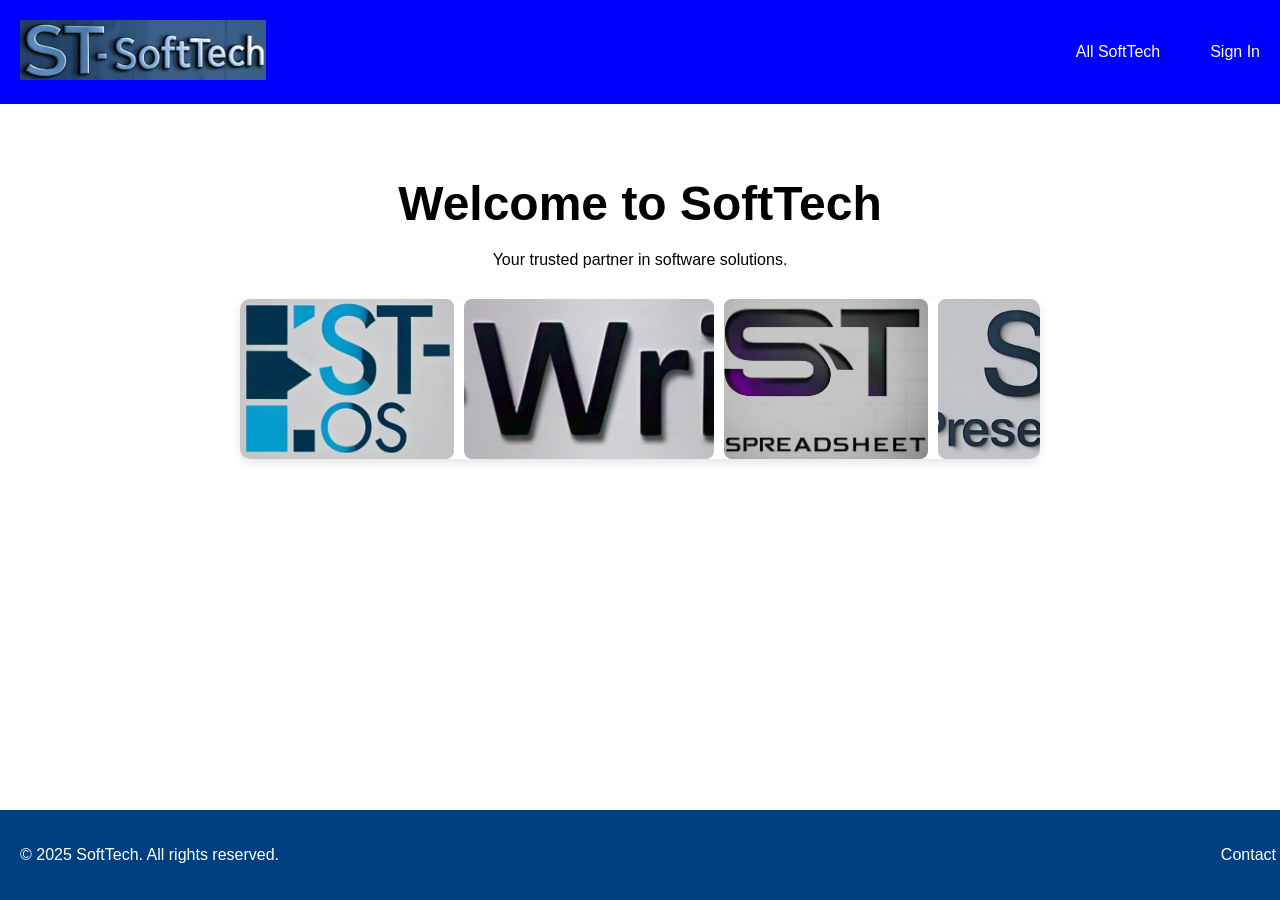
<file: index.html>
<!DOCTYPE html>
<html lang="en">
  <head>
    <meta charset="UTF-8" />
    <meta name="viewport" content="width=device-width, initial-scale=1.0" />
    <title>SoftTech</title>
    <link rel="stylesheet" href="home page.css" />
    <style>
      body {
      margin: 0;
      font-family: Arial, sans-serif;
      background-color: white;
    }

    .header {
      display: flex;
      justify-content: space-between;
      align-items: center;
      padding: 20px;
      background-color: blue;
      color: white;
    }

    .logo img {
      height: 60px;
    }

    .nav-links {
      display: flex;
      align-items: center;
      gap: 20px;
    }

    .dropdown {
      position: relative;
    }

    .dropdown-menu {
      display: none;
      position: absolute;
      top: 100%;
      left: 0;
      background-color: white;
      padding: 15px;
      box-shadow: 0 2px 8px rgba(0, 0, 0, 0.2);
      z-index: 100;
    }

    .dropdown:hover .dropdown-menu {
      display: block;
    }

    .dropdown-item {
      margin-bottom: 10px;
    }

    .main-content {
      text-align: center;
      padding: 40px 20px 20px;
    }

    .slider-container {
      width: 90%;
      max-width: 800px;
      margin: 30px auto;
      overflow: hidden;
      position: relative;
      border-radius: 10px;
      box-shadow: 0 4px 10px rgba(0,0,0,0.1);
    }

    .slider-wrapper {
      display: flex;
      width: calc(300px * 5); 
      animation: slideLeft 20s linear infinite;
    }

    .slider-wrapper img {
      width: 250px;      
      height: 160px;     
      object-fit: cover;
      margin-right: 10px;
      border-radius: 8px;
    }

    @keyframes slideLeft {
      0% {
        transform: translateX(0);
      }
      100% {
        transform: translateX(-100%);
      }
    }

    .footer {
      display: flex;
      justify-content: space-between;
      align-items: center;
      padding: 20px;
      background-color: #004080;
      color: white;
      flex-wrap: wrap;
    }

    .footer a {
      color: white;
      text-decoration: none;
    }
    </style>
  </head>
  <body>
    <header class="header">
      <div class="logo">
        <img src="ST Logo.jpeg" alt="SoftTech Logo" />
      </div>
      <nav class="nav-links">
        <div class="dropdown">
          <a href="#" class="dropdown-toggle">All SoftTech</a>
          <div class="dropdown-menu">
            <div class="dropdown-item">
              <strong>About</strong>
              <ul>
                <li><a href="company info.html">Company Info</a></li>
              </ul>
            </div>
            <div class="dropdown-item">
              <strong>Softwares & Services</strong>
              <ul>
                <li><a href="ST-OS.html">ST-OS</a></li>
                <li><a href="ST-Writer.html">ST-Writer</a></li>
                <li><a href="ST-Spreadsheet.html">ST-Spreadsheet</a></li>
                <li><a href="ST-Presentation.html">ST-Presentation</a></li>
                <li><a href="ST-Mail.html">ST-Mail</a></li>
                <li><a href="ST-Connect.html">ST-Connect</a></li>
                <li><a href="ST-Cloud.html">ST-Cloud</a></li>
                <li><a href="ST-AI.html">ST-AI</a></li>
              </ul>
            </div>
            <div class="dropdown-item">
              <strong>Careers</strong>
              <ul>
                <li><a href="job.html">Jobs</a></li>
                <li><a href="internship.html">Internships</a></li>
              </ul>
            </div>
          </div>
        </div>
        <a href="sign in.html">Sign In</a>
      </nav>
    </header>
    
    <main class="main-content">
      <h1>Welcome to SoftTech</h1>
      <p>Your trusted partner in software solutions.</p>
      <div class="slider-container">
        <div class="slider-wrapper">
          <img src="ST-OS.jpeg" alt="ST-OS" />
          <img src="ST-Writer.jpeg" alt="ST-Writer" />
          <img src="ST-Spreadsheet.jpeg" alt="ST-Spreadsheet" />
          <img src="ST-Presentation.jpeg" alt="ST-Presentation" />
          <img src="ST-Mail.jpeg" alt="ST-Mail" />
          <img src="ST-Connect.jpeg" alt="ST-Connect" />
          <img src="ST-Cloud.jpeg" alt="ST-Cloud" />
          <img src="ST-AI.jpeg" alt="ST-AI" />
        </div>
      </div>
    </main>
    
    <footer class="footer">
      <div class="footer-left">
        <p>&copy; 2025 SoftTech. All rights reserved.</p>
      </div>
      <div class="footer-right">
        <a href="contact.html">Contact Us</a>
      </div>
    </footer>
    
    <script src="home page.js"></script>
  </body>
</html>
</file>
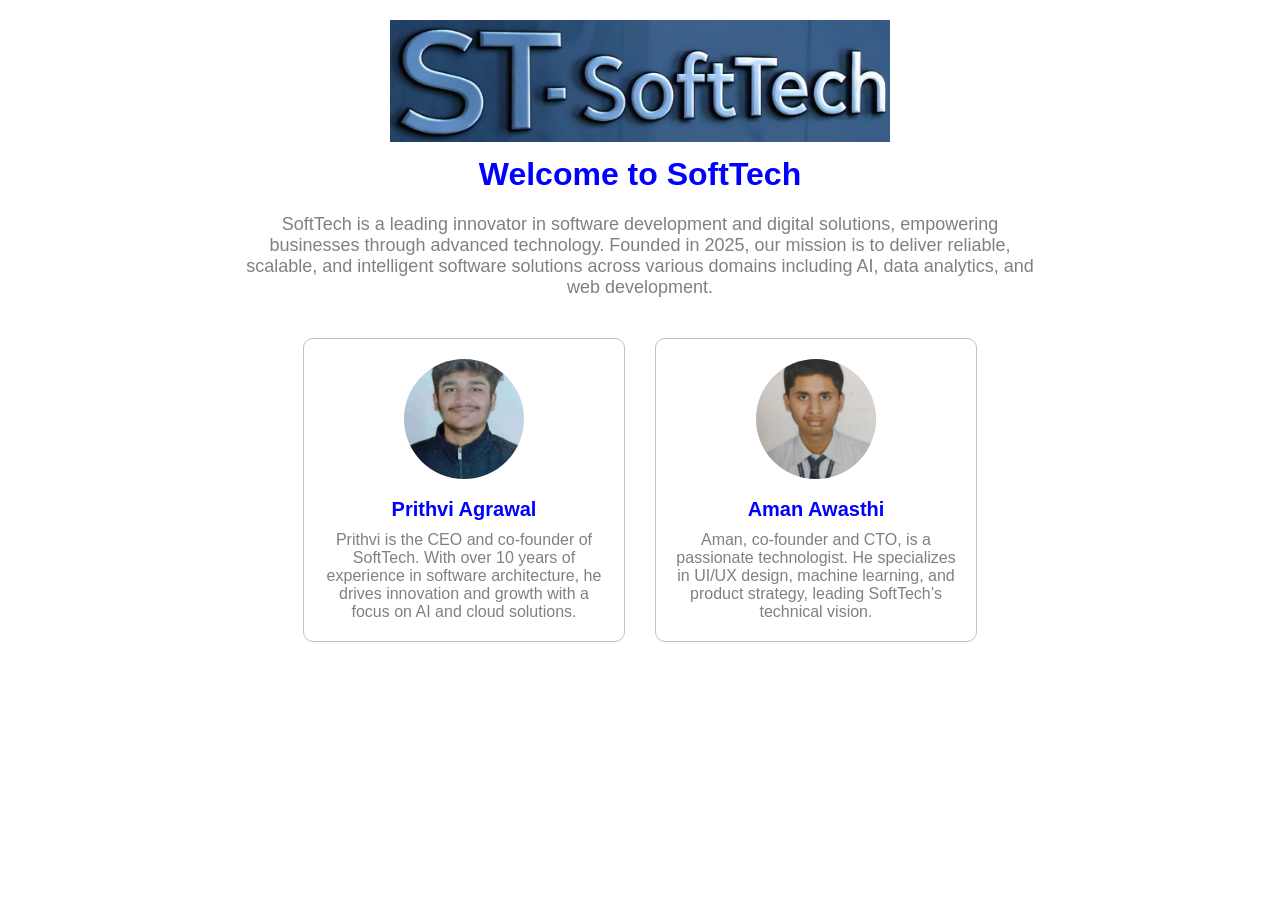
<file: company info.html>
<!DOCTYPE html>
<html lang="en">
  <head>
    <meta charset="UTF-8">
    <title>Company Info</title>
    <style>
    body {
      font-family: Arial, sans-serif;
      margin: 0;
      background-color: white;
      padding: 20px;
    }

    header {
      text-align: center;
      margin-bottom: 20px;
    }

    header img {
      width: 500px;
      height: auto;
    }

    h1 {
      color: blue;
      margin-top: 10px;
    }

    .company-description {
      max-width: 800px;
      margin: 0 auto 40px;
      font-size: 18px;
      color: grey;
      text-align: center;
    }

    .founders-container {
      display: flex;
      justify-content: center;
      gap: 30px;
      flex-wrap: wrap;
    }

    .founder-box {
      background-color: white;
      border: 1px solid silver;
      border-radius: 10px;
      padding: 20px;
      width: 280px;
      transition: transform 0.3s ease, box-shadow 0.3s ease;
      text-align: center;
    }

    .founder-box:hover {
      transform: scale(1.05);
      box-shadow: 0 4px 15px rgba(0,0,0,0.1);
    }

    .founder-photo {
      width: 120px;
      height: 120px;
      border-radius: 50%;
      object-fit: cover;
      margin-bottom: 15px;
    }

    .founder-name {
      font-size: 20px;
      font-weight: bold;
      color: blue;
      margin-bottom: 10px;
    }

    .founder-info {
      font-size: 16px;
      color: grey;
    }
    </style>
  </head>
  <body>
    <header>
      <img src="ST Logo.jpeg" alt="SoftTech Logo">
      <h1>Welcome to SoftTech</h1>
    </header>
    
    <div class="company-description">
      <p>
        SoftTech is a leading innovator in software development and digital solutions, empowering businesses through advanced technology.
        Founded in 2025, our mission is to deliver reliable, scalable, and intelligent software solutions across various domains including AI, data analytics, and web development.
      </p>
    </div>
    
    <div class="founders-container">
      <div class="founder-box">
        <img src="Prithvi.jpeg" alt="Founder 1" class="founder-photo">
        <div class="founder-name">Prithvi Agrawal</div>
        <div class="founder-info">
          Prithvi is the CEO and co-founder of SoftTech. With over 10 years of experience in software architecture, he drives innovation and growth with a focus on AI and cloud solutions.
        </div>
      </div>

      <div class="founder-box">
        <img src="Aman.jpg" alt="Founder 2" class="founder-photo">
        <div class="founder-name">Aman Awasthi</div>
        <div class="founder-info">
          Aman, co-founder and CTO, is a passionate technologist. He specializes in UI/UX design, machine learning, and product strategy, leading SoftTech’s technical vision.
        </div>
      </div>
    </div>

  </body>
</html>
</file>
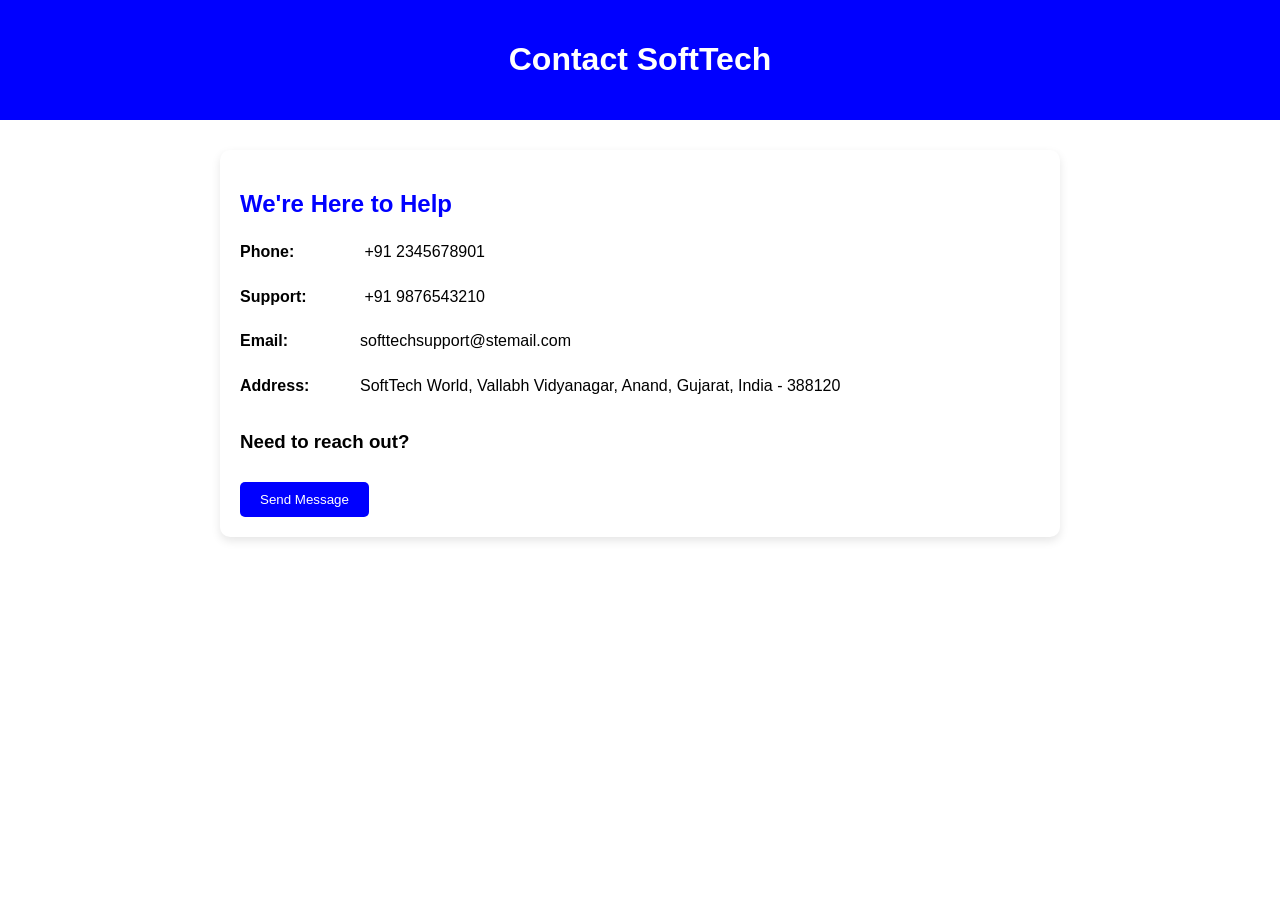
<file: contact.html>
<!DOCTYPE html>
<html lang="en">
  <head>
    <meta charset="UTF-8">
    <meta name="viewport" content="width=device-width, initial-scale=1">
    <title>Contact Us</title>
    <style>
    body {
      margin: 0;
      font-family: Arial, sans-serif;
      background-color: white;
      color: black;
    }

    header {
      background-color: blue;
      color: white;
      padding: 20px;
      text-align: center;
    }

    main {
      max-width: 800px;
      margin: 30px auto;
      padding: 20px;
      background-color: white;
      border-radius: 10px;
      box-shadow: 0 4px 10px rgba(0, 0, 0, 0.1);
    }

    h2 {
      color: blue;
      margin-bottom: 20px;
    }

    .contact-info {
      line-height: 1.8;
      font-size: 16px;
    }

    .contact-info strong {
      display: inline-block;
      width: 120px;
    }

    .message-box {
      margin-top: 30px;
    }

    button {
      background-color: blue;
      color: white;
      padding: 10px 20px;
      border: none;
      border-radius: 5px;
      cursor: pointer;
      margin-top: 10px;
    }

    button:hover {
      background-color: blue;
    }

    </style>
  </head>
  <body>
    <header>
      <h1>Contact SoftTech</h1>
    </header>
    <main>
      <h2>We're Here to Help</h2>
      <div class="contact-info">
        <p><strong>Phone:</strong> +91 2345678901</p>
        <p><strong>Support:</strong> +91 9876543210</p>
        <p><strong>Email:</strong>softtechsupport@stemail.com</p>
        <p><strong>Address:</strong>SoftTech World, Vallabh Vidyanagar, Anand, Gujarat, India - 388120</p>
      </div>
      
      <div class="message-box">
        <h3>Need to reach out?</h3>
        <button onclick="sendMessage()">Send Message</button>
      </div>
    </main>
    
    <script>
    function sendMessage() {
    alert("Thank you! Our team will contact you shortly.");
    }
    </script>

  </body>
</html>
</file>
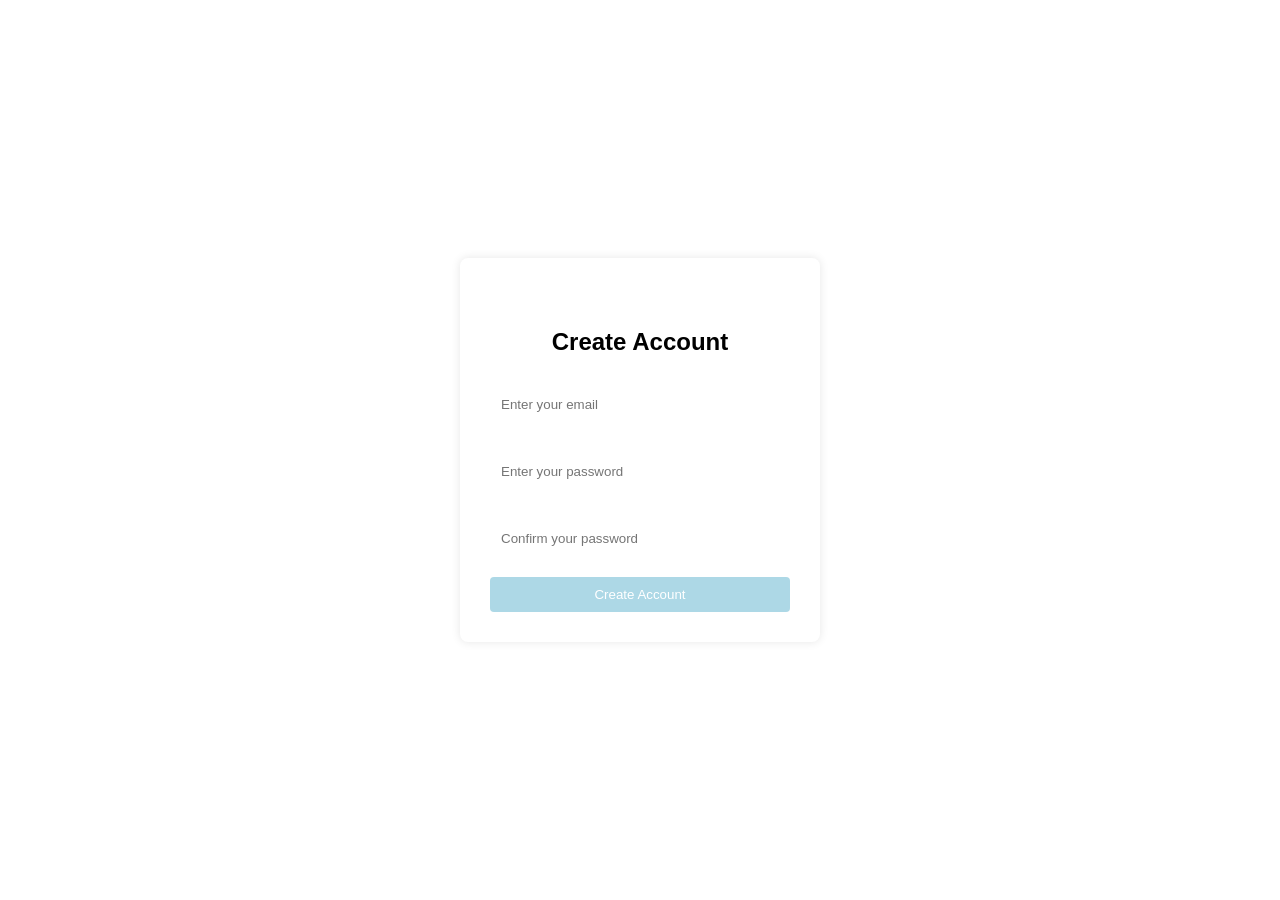
<file: create account.html>
<!DOCTYPE html>
<html lang="en">
  <head>
    <meta charset="UTF-8">
    <title>Create Account</title>
    <style>
    body {
      margin: 0;
      font-family: Arial, sans-serif;
      background-color: white;
      display: flex;
      justify-content: center;
      align-items: center;
      height: 100vh;
    }

    .create-box {
      background-color: white;
      padding: 30px;
      border-radius: 8px;
      box-shadow: 0 0 10px rgba(0,0,0,0.1);
      width: 300px;
      position: relative;
    }

    .logo {
      position: absolute;
      top: 10px;
      left: 10px;
      font-weight: bold;
      font-size: 18px;
      color: lightslategray;
    }

    h2 {
      text-align: center;
      margin-top: 40px;
      margin-bottom: 20px;
    }

    input[type="email"],
    input[type="password"] {
      width: 100%;
      padding: 10px;
      margin: 10px 0 20px;
      border: 1px solid white;
      border-radius: 4px;
    }

    button {
      width: 100%;
      padding: 10px;
      background-color: lightblue;
      color: white;
      border: none;
      border-radius: 4px;
      cursor: pointer;
    }

    button:hover {
      background-color: blue;
    }
    </style>
  </head>
  <body>
    <div class="create-box">
      <h2>Create Account</h2>
      <input type="email" id="new-email" placeholder="Enter your email" required>
      <input type="password" id="new-password" placeholder="Enter your password" required>
      <input type="password" id="confirm-password" placeholder="Confirm your password" required>
      <button onclick="createAccount()">Create Account</button>
    </div>
    <script>
    function createAccount() {
      const email = document.getElementById("new-email").value;
      const password = document.getElementById("new-password").value;
      const confirmPassword = document.getElementById("confirm-password").value;
      if (!email || !password || !confirmPassword) {
        alert("Please fill in all fields.");
        return;
      }

      if (password !== confirmPassword) {
        alert("Passwords do not match.");
        return;
      }
      alert("Your account has been created successfully");
    }
    </script>
  </body>
</html>
</file>
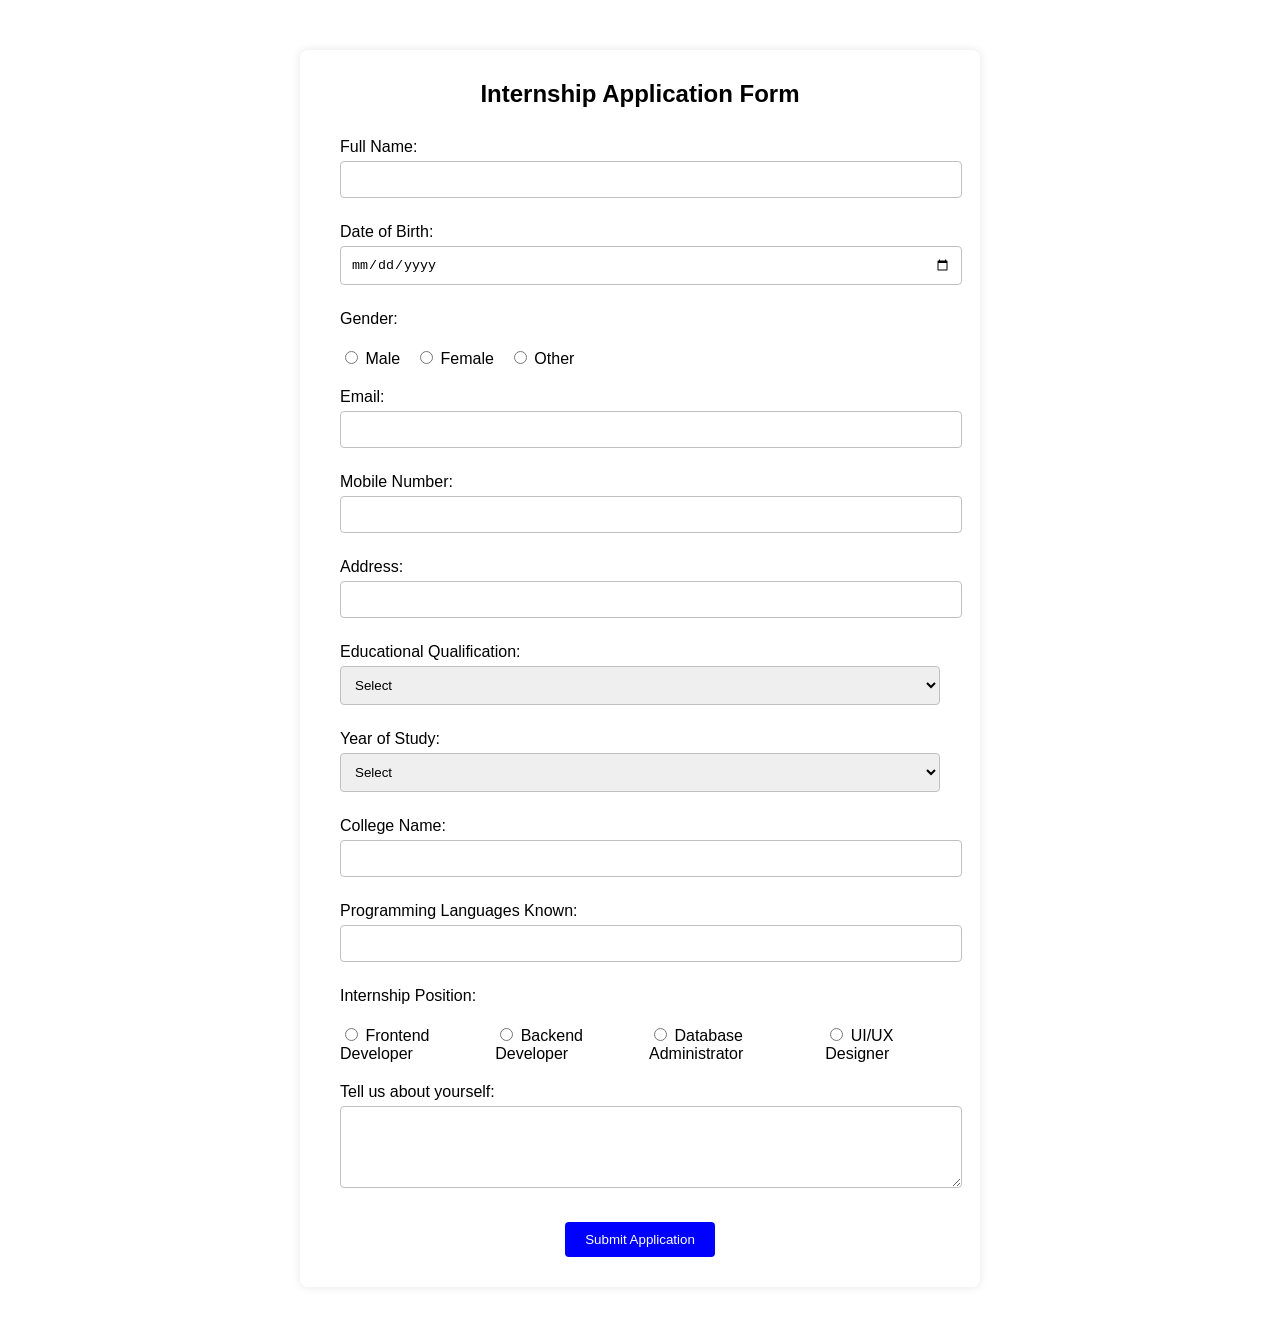
<file: internship.html>
<!DOCTYPE html>
<html lang="en">
  <head>
    <meta charset="UTF-8">
    <title>Internship Application</title>
    <style>
    body {
      font-family: Arial, sans-serif;
      background-color: white;
      margin: 0;
      padding: 0;
    }

    .container {
      max-width: 600px;
      margin: 50px auto;
      background-color: white;
      padding: 30px 40px;
      box-shadow: 0 0 10px rgba(0,0,0,0.1);
      border-radius: 8px;
      position: relative;
    }

    .logo {
      position: absolute;
      top: 15px;
      left: 20px;
      font-weight: bold;
      font-size: 20px;
      color: lightslategray;
    }

    h2 {
      text-align: center;
      margin-top: 0;
      margin-bottom: 30px;
    }

    label {
      display: block;
      margin: 15px 0 5px;
    }

    input[type="text"],
    input[type="email"],
    input[type="date"],
    input[type="tel"],
    textarea,
    select {
      width: 100%;
      padding: 10px;
      margin-bottom: 10px;
      border-radius: 4px;
      border: 1px solid silver;
    }

    textarea {
      resize: vertical;
    }

    .gender-options,
    .internship-options {
      display: flex;
      gap: 15px;
      margin-bottom: 10px;
    }

    .center-button {
      display: flex;
      justify-content: center;
      margin-top: 20px;
    }

    button {
      padding: 10px 20px;
      background-color: blue;
      color: white;
      border: none;
      border-radius: 4px;
      cursor: pointer;
    }

    button:hover {
      background-color: blue;
    }
    </style>
  </head>
  <body>
    <div class="container">
      <h2>Internship Application Form</h2>
      <form id="internshipForm" onsubmit="return validateForm()">
        <label for="name">Full Name:</label>
        <input type="text" id="name">

      <label for="dob">Date of Birth:</label>
      <input type="date" id="dob">

      <label>Gender:</label>
      <div class="gender-options">
        <label><input type="radio" name="gender" value="Male"> Male</label>
        <label><input type="radio" name="gender" value="Female"> Female</label>
        <label><input type="radio" name="gender" value="Other"> Other</label>
      </div>

      <label for="email">Email:</label>
      <input type="email" id="email">

      <label for="mobile">Mobile Number:</label>
      <input type="tel" id="mobile">

      <label for="address">Address:</label>
      <input type="text" id="address">

      <label for="qualification">Educational Qualification:</label>
      <select id="qualification">
        <option value="">Select</option>
        <option value="BTech">B.Tech</option>
        <option value="MTech">M.Tech</option>
        <option value="PhD">Ph.D</option>
      </select>

      <label for="year">Year of Study:</label>
      <select id="year">
        <option value="">Select</option>
        <option value="1st">1st</option>
        <option value="2nd">2nd</option>
        <option value="3rd">3rd</option>
        <option value="4th">4th</option>
      </select>

      <label for="college">College Name:</label>
      <input type="text" id="college">

      <label for="languages">Programming Languages Known:</label>
      <input type="text" id="languages">

      <label>Internship Position:</label>
      <div class="internship-options">
        <label><input type="radio" name="position" value="Frontend Developer"> Frontend Developer</label>
        <label><input type="radio" name="position" value="Backend Developer"> Backend Developer</label>
        <label><input type="radio" name="position" value="Database Administrator"> Database Administrator</label>
        <label><input type="radio" name="position" value="UI/UX Designer"> UI/UX Designer</label>
      </div>

      <label for="about">Tell us about yourself:</label>
      <textarea id="about" rows="4"></textarea>

      <div class="center-button">
        <button type="submit">Submit Application</button>
      </div>
      </form>
    </div>
    
    <script>
    function validateForm() {
      const fields = [
        { id: "name", name: "Full Name" },
        { id: "dob", name: "Date of Birth" },
        { id: "email", name: "Email" },
        { id: "mobile", name: "Mobile Number" },
        { id: "address", name: "Address" },
        { id: "qualification", name: "Qualification" },
        { id: "year", name: "Year of Study" },
        { id: "college", name: "College Name" },
        { id: "languages", name: "Programming Languages" },
        { id: "about", name: "About Yourself" }
      ];
      for (let field of fields) {
        if (!document.getElementById(field.id).value.trim()) {
          alert(`Please fill in ${field.name}`);
          return false;
        }
      }
      const genderChecked = document.querySelector('input[name="gender"]:checked');
      const positionChecked = document.querySelector('input[name="position"]:checked');
      if (!genderChecked) {
        alert("Please select a gender");
        return false;
      }

      if (!positionChecked) {
        alert("Please select an internship position");
        return false;
      }

      alert("Your application has been submitted successfully");
      return false; // Prevent actual form submission
    }
    </script>

  </body>
</html>
</file>
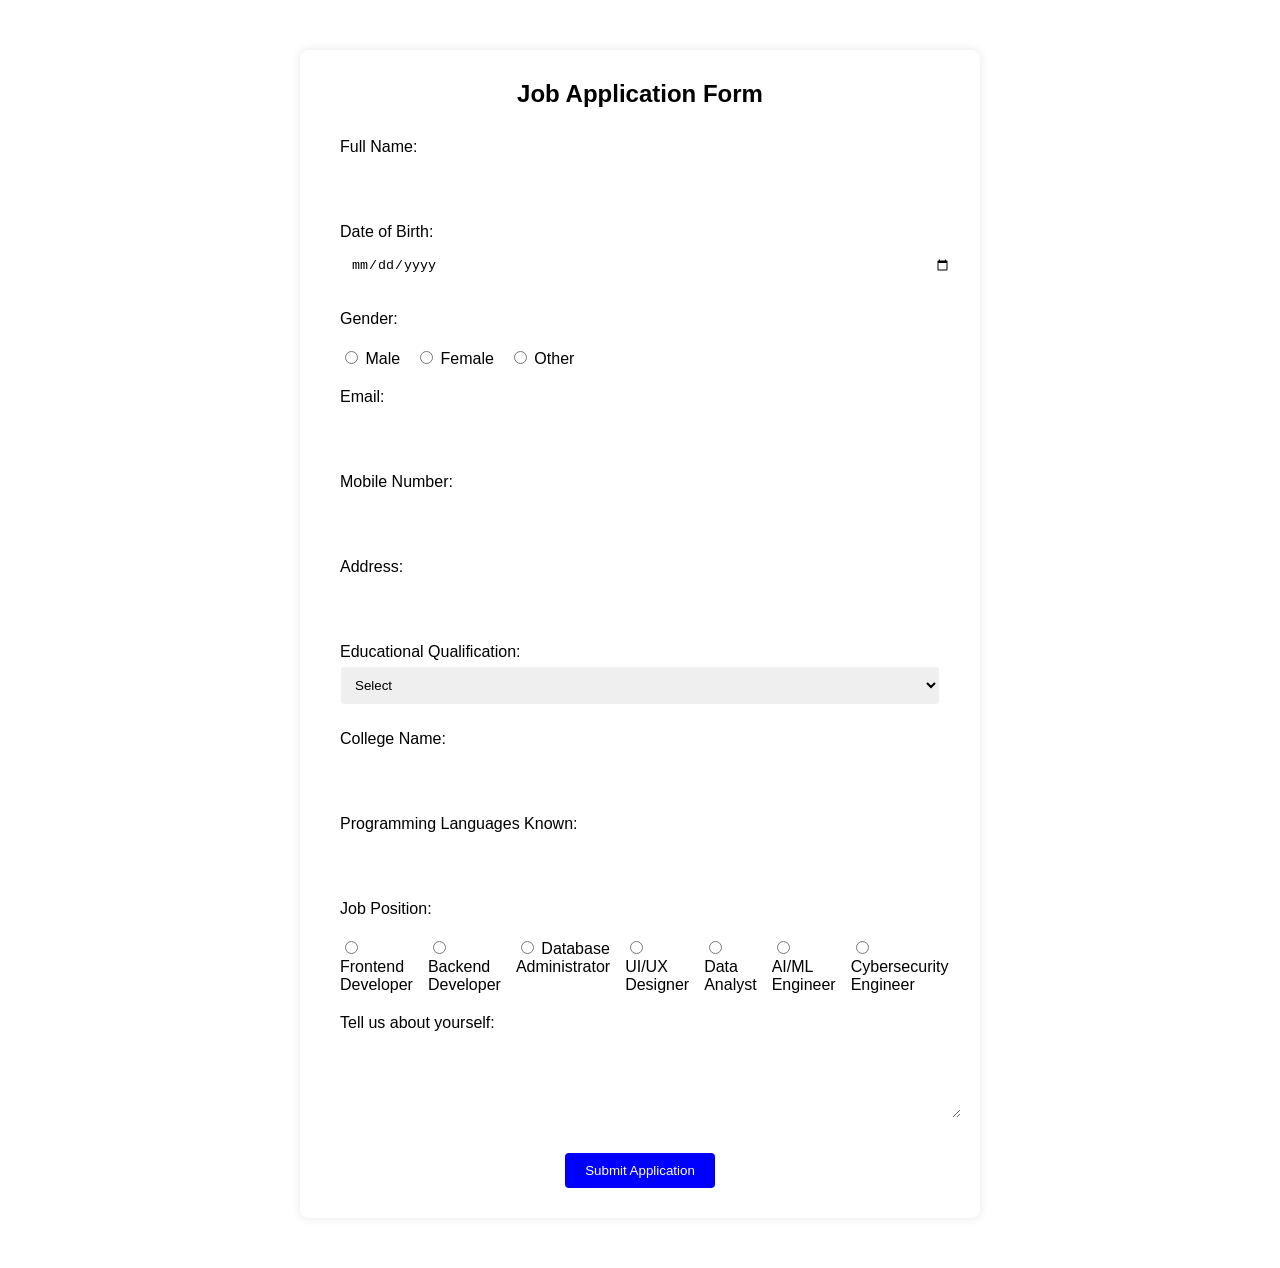
<file: job.html>
<!DOCTYPE html>
<html lang="en">
  <head>
    <meta charset="UTF-8">
    <title>Job Application</title>
    <style>
    body {
      font-family: Arial, sans-serif;
      background-color: white;
      margin: 0;
      padding: 0;
    }

    .container {
      max-width: 600px;
      margin: 50px auto;
      background-color: white;
      padding: 30px 40px;
      box-shadow: 0 0 10px rgba(0,0,0,0.1);
      border-radius: 8px;
      position: relative;
    }

    .logo {
      position: absolute;
      top: 15px;
      left: 20px;
      font-weight: bold;
      font-size: 20px;
      color: lightslategray;
    }

    h2 {
      text-align: center;
      margin-top: 0;
      margin-bottom: 30px;
    }

    label {
      display: block;
      margin: 15px 0 5px;
    }

    input[type="text"],
    input[type="email"],
    input[type="date"],
    input[type="tel"],
    textarea,
    select {
      width: 100%;
      padding: 10px;
      margin-bottom: 10px;
      border-radius: 4px;
      border: 1px solid white;
    }

    textarea {
      resize: vertical;
    }

    .gender-options,
    .internship-options {
      display: flex;
      gap: 15px;
      margin-bottom: 10px;
    }

    .center-button {
      display: flex;
      justify-content: center;
      margin-top: 20px;
    }

    button {
      padding: 10px 20px;
      background-color: blue;
      color: white;
      border: none;
      border-radius: 4px;
      cursor: pointer;
    }

    button:hover {
      background-color: blue;
    }
    </style>
  </head>
  <body>
    <div class="container">
      <h2>Job Application Form</h2>
      <form id="internshipForm" onsubmit="return validateForm()">
        <label for="name">Full Name:</label>
        <input type="text" id="name">

        <label for="dob">Date of Birth:</label>
        <input type="date" id="dob">

        <label>Gender:</label>
        <div class="gender-options">
          <label><input type="radio" name="gender" value="Male"> Male</label>
          <label><input type="radio" name="gender" value="Female"> Female</label>
          <label><input type="radio" name="gender" value="Other"> Other</label>
        </div>

        <label for="email">Email:</label>
        <input type="email" id="email">

        <label for="mobile">Mobile Number:</label>
        <input type="tel" id="mobile">

        <label for="address">Address:</label>
        <input type="text" id="address">

        <label for="qualification">Educational Qualification:</label>
        <select id="qualification">
          <option value="">Select</option>
          <option value="BTech">B.Tech</option>
          <option value="MTech">M.Tech</option>
          <option value="PhD">Ph.D</option>
        </select>
        
        <label for="college">College Name:</label>
        <input type="text" id="college">

        <label for="languages">Programming Languages Known:</label>
        <input type="text" id="languages">

        <label>Job Position:</label>
        <div class="internship-options">
          <label><input type="radio" name="position" value="Frontend Developer"> Frontend Developer</label>
          <label><input type="radio" name="position" value="Backend Developer"> Backend Developer</label>
          <label><input type="radio" name="position" value="Database Administrator"> Database Administrator</label>
          <label><input type="radio" name="position" value="UI/UX Designer"> UI/UX Designer</label>
          <label><input type="radio" name="position" value="Data Analyst"> Data Analyst</label>
          <label><input type="radio" name="position" value="AI/ML Engineer"> AI/ML Engineer</label>
          <label><input type="radio" name="position" value="Cybersecurity Engineer"> Cybersecurity Engineer</label>
        </div>

        <label for="about">Tell us about yourself:</label>
        <textarea id="about" rows="4"></textarea>
        <div class="center-button">
          <button type="submit">Submit Application</button>
        </div>
      </form>
    </div>
    <script>
    function validateForm() {
      const fields = [
        { id: "name", name: "Full Name" },
        { id: "dob", name: "Date of Birth" },
        { id: "email", name: "Email" },
        { id: "mobile", name: "Mobile Number" },
        { id: "address", name: "Address" },
        { id: "qualification", name: "Qualification" },
        { id: "college", name: "College Name" },
        { id: "languages", name: "Programming Languages" },
        { id: "about", name: "About Yourself" }
      ];

      for (let field of fields) {
        if (!document.getElementById(field.id).value.trim()) {
        alert(`Please fill in ${field.name}`);
        return false;
        }
      }
      const genderChecked = document.querySelector('input[name="gender"]:checked');
      const positionChecked = document.querySelector('input[name="position"]:checked');

      if (!genderChecked) {
        alert("Please select a gender");
        return false;
      }

    if (!positionChecked) {
      alert("Please select a job position");
      return false;
    }

    alert("Your application has been submitted successfully");
    return false; // Prevent actual form submission
    }
    </script>

  </body>
</html>
</file>
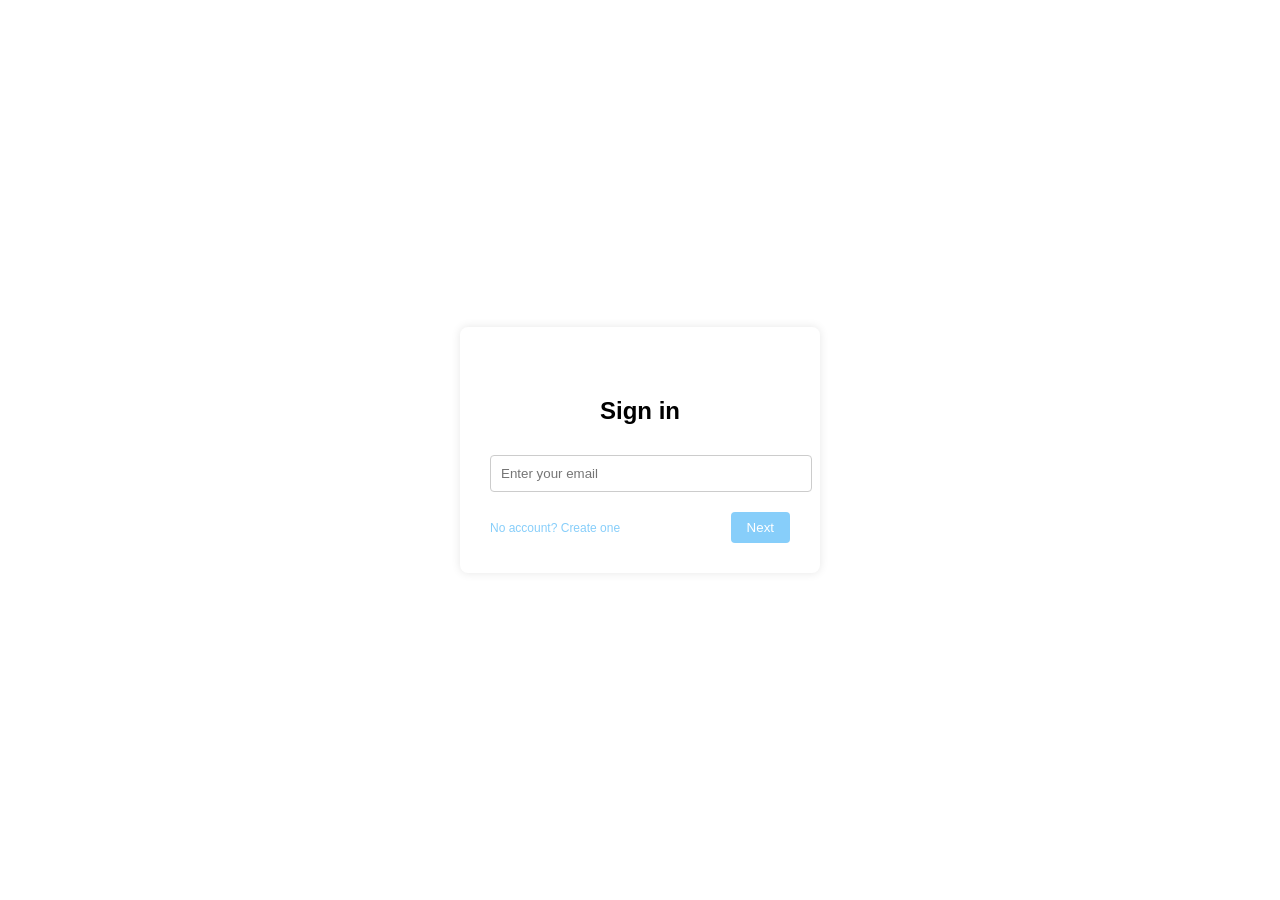
<file: sign in.html>
<!DOCTYPE html>
<html lang="en">
  <head>
    <meta charset="UTF-8">
    <title>Sign In</title>
    <style>
    body {
      margin: 0;
      font-family: Arial, sans-serif;
      background-color: white;
      display: flex;
      justify-content: center;
      align-items: center;
      height: 100vh;
    }

    .signin-box {
      background-color: white;
      padding: 30px;
      border-radius: 8px;
      box-shadow: 0 0 10px rgba(0,0,0,0.1);
      width: 300px;
      position: relative;
    }

    .logo {
      position: absolute;
      top: 10px;
      left: 10px;
      font-weight: bold;
      font-size: 18px;
      color: lightslategray;
    }

    h2 {
      text-align: center;
      margin-top: 40px;
      margin-bottom: 20px;
    }

    input[type="email"],
    input[type="password"] {
      width: 100%;
      padding: 10px;
      margin: 10px 0 20px;
      border: 1px solid #ccc;
      border-radius: 4px;
    }

    .actions {
      display: flex;
      justify-content: space-between;
      align-items: center;
    }

    .actions span {
      font-size: 12px;
      color: lightskyblue;
      cursor: pointer;
    }

    button {
      padding: 8px 16px;
      background-color: lightskyblue;
      border: none;
      color: white;
      border-radius: 4px;
      cursor: pointer;
    }

    button:hover {
      background-color: blue;
    }

    #password-container {
      display: none;
    }
    </style>
  </head>
  <body>
    <div class="signin-box">
      <h2>Sign in</h2>
      <div id="email-container">
        <input type="email" id="email" placeholder="Enter your email" required>
        <div class="actions">
          <span onclick="goToCreateAccount()">No account? Create one</span>
          <button onclick="showPasswordBox()">Next</button>
        </div>
      </div>
      <div id="password-container">
        <input type="password" id="password" placeholder="Enter your password" required>
        <div class="actions">
          <span onclick="forgotPassword()">Forgot password?</span>
          <button onclick="submitSignIn()">Submit</button>
        </div>
      </div>
    </div>
    <script>
    function showPasswordBox() {
      const email = document.getElementById("email").value;
      if (!email) {
        alert("Please enter your email first.");
       return;
      }
      document.getElementById("email-container").style.display = "none";
      document.getElementById("password-container").style.display = "block";
    }

    function submitSignIn() {
      const password = document.getElementById("password").value;
      if (!password) {
        alert("Please enter your password.");
        return;
      }
      alert("Sign in successful");
    }

    function forgotPassword() {
      alert("Verification link sent to your email");
    }

    function goToCreateAccount() {
      window.location.href = "create account.html"; // This will open the new page
    }
    </script>

  </body>
</html>
</file>
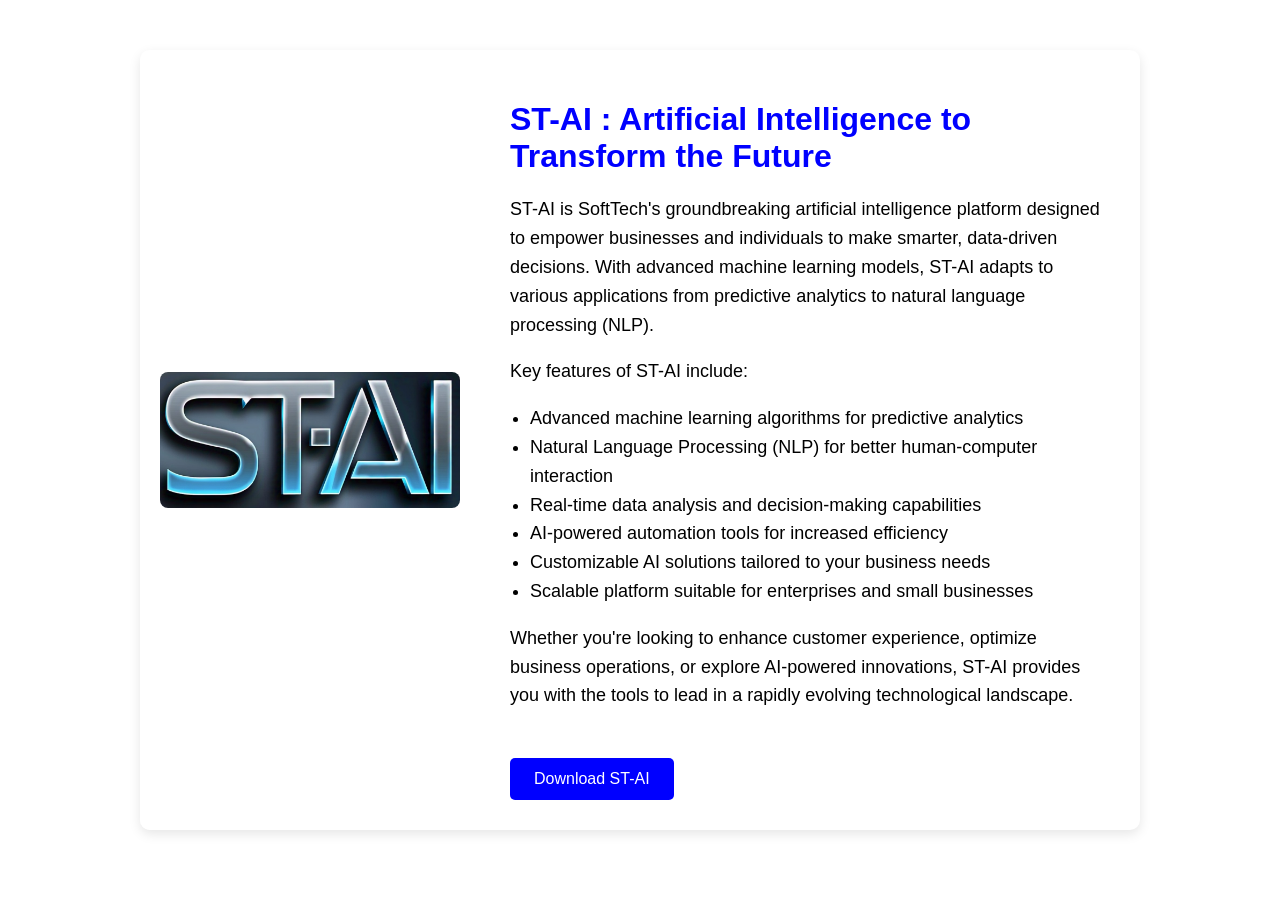
<file: ST-AI.html>
<!DOCTYPE html>
<html lang="en">
  <head>
    <meta charset="UTF-8" />
    <title>ST-AI</title>
    <style>
    body {
      font-family: Arial, sans-serif;
      margin: 0;
      background-color: white;
      color: black;
    }

    .container {
      display: flex;
      flex-wrap: wrap;
      max-width: 1000px;
      margin: 50px auto;
      background-color: white;
      border-radius: 10px;
      box-shadow: 0 4px 12px rgba(0, 0, 0, 0.1);
      overflow: hidden;
    }

    .logo-section {
      flex: 1 1 300px;
      background-color: white;
      display: flex;
      align-items: center;
      justify-content: center;
      padding: 20px;
    }

    .logo-section img {
      max-width: 100%;
      height: auto;
      border-radius: 8px;
    }

    .info-section {
      flex: 2 1 600px;
      padding: 30px;
    }

    .info-section h1 {
      color: blue;
      margin-bottom: 20px;
    }

    .info-section p, .info-section ul {
      font-size: 18px;
      line-height: 1.6;
    }

    .info-section ul {
      padding-left: 20px;
    }

    .download-btn {
      margin-top: 30px;
      display: inline-block;
      background-color: blue;
      color: white;
      padding: 12px 24px;
      border: none;
      border-radius: 5px;
      font-size: 16px;
      cursor: pointer;
      transition: background-color 0.3s ease;
    }

    .download-btn:hover {
      background-color: blue;
    }
    </style>
  </head>
  <body>
    <div class="container">
      <div class="logo-section">
        <img src="ST-AI.jpeg" alt="ST-AI Logo">
      </div>
      <div class="info-section">
        <h1>ST-AI : Artificial Intelligence to Transform the Future</h1>
        <p>
          ST-AI is SoftTech's groundbreaking artificial intelligence platform designed to empower businesses and individuals to make smarter, data-driven decisions. With advanced machine learning models, ST-AI adapts to various applications from predictive analytics to natural language processing (NLP).
        </p>
        <p>Key features of ST-AI include:</p>
        <ul>
          <li>Advanced machine learning algorithms for predictive analytics</li>
          <li>Natural Language Processing (NLP) for better human-computer interaction</li>
          <li>Real-time data analysis and decision-making capabilities</li>
          <li>AI-powered automation tools for increased efficiency</li>
          <li>Customizable AI solutions tailored to your business needs</li>
          <li>Scalable platform suitable for enterprises and small businesses</li>
        </ul>
        <p>
          Whether you're looking to enhance customer experience, optimize business operations, or explore AI-powered innovations, ST-AI provides you with the tools to lead in a rapidly evolving technological landscape.
        </p>
        <button class="download-btn" onclick="downloadSTAI()">Download ST-AI</button>
      </div>
    </div>
    
    <script>
    function downloadSTAI() {
      alert("ST-AI downloaded successfully");
    }
    </script>

  </body>
</html>
</file>
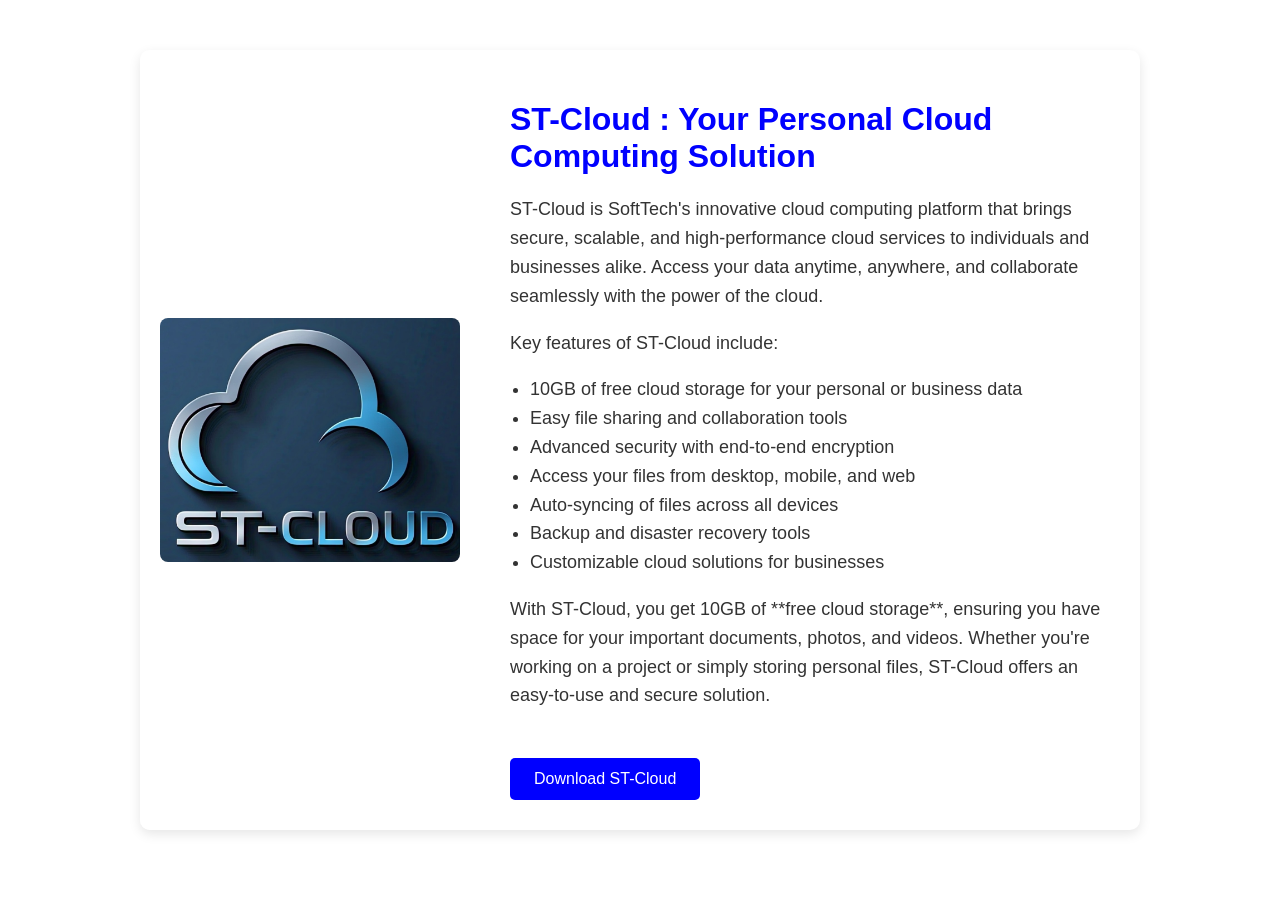
<file: ST-Cloud.html>
<!DOCTYPE html>
<html lang="en">
  <head>
    <meta charset="UTF-8" />
    <title>ST-CloudS</title>
    <style>
    body {
      font-family: Arial, sans-serif;
      margin: 0;
      background-color: white;
      color: #333;
    }

    .container {
      display: flex;
      flex-wrap: wrap;
      max-width: 1000px;
      margin: 50px auto;
      background-color: white;
      border-radius: 10px;
      box-shadow: 0 4px 12px rgba(0, 0, 0, 0.1);
      overflow: hidden;
    }

    .logo-section {
      flex: 1 1 300px;
      background-color: white;
      display: flex;
      align-items: center;
      justify-content: center;
      padding: 20px;
    }

    .logo-section img {
      max-width: 100%;
      height: auto;
      border-radius: 8px;
    }

    .info-section {
      flex: 2 1 600px;
      padding: 30px;
    }

    .info-section h1 {
      color: blue;
      margin-bottom: 20px;
    }

    .info-section p, .info-section ul {
      font-size: 18px;
      line-height: 1.6;
    }

    .info-section ul {
      padding-left: 20px;
    }

    .download-btn {
      margin-top: 30px;
      display: inline-block;
      background-color: blue;
      color: white;
      padding: 12px 24px;
      border: none;
      border-radius: 5px;
      font-size: 16px;
      cursor: pointer;
      transition: background-color 0.3s ease;
    }

    .download-btn:hover {
      background-color: blue;
    }
    </style>
  </head>
  <body>
    <div class="container">
      <div class="logo-section">
        <img src="ST-Cloud.jpeg" alt="ST-Cloud Logo">
      </div>
      <div class="info-section">
        <h1>ST-Cloud : Your Personal Cloud Computing Solution</h1>
        <p>
          ST-Cloud is SoftTech's innovative cloud computing platform that brings secure, scalable, and high-performance cloud services to individuals and businesses alike. Access your data anytime, anywhere, and collaborate seamlessly with the power of the cloud.
        </p>
        <p>Key features of ST-Cloud include:</p>
        <ul>
          <li>10GB of free cloud storage for your personal or business data</li>
          <li>Easy file sharing and collaboration tools</li>
          <li>Advanced security with end-to-end encryption</li>
          <li>Access your files from desktop, mobile, and web</li>
          <li>Auto-syncing of files across all devices</li>
          <li>Backup and disaster recovery tools</li>
          <li>Customizable cloud solutions for businesses</li>
        </ul>
        <p>
          With ST-Cloud, you get 10GB of **free cloud storage**, ensuring you have space for your important documents, photos, and videos. Whether you're working on a project or simply storing personal files, ST-Cloud offers an easy-to-use and secure solution.
        </p>
        <button class="download-btn" onclick="downloadSTCloud()">Download ST-Cloud</button>
      </div>
    </div>
    
    <script>
    function downloadSTCloud() {
      alert("ST-Cloud downloaded successfully");
    }
    </script>

  </body>
</html>
</file>
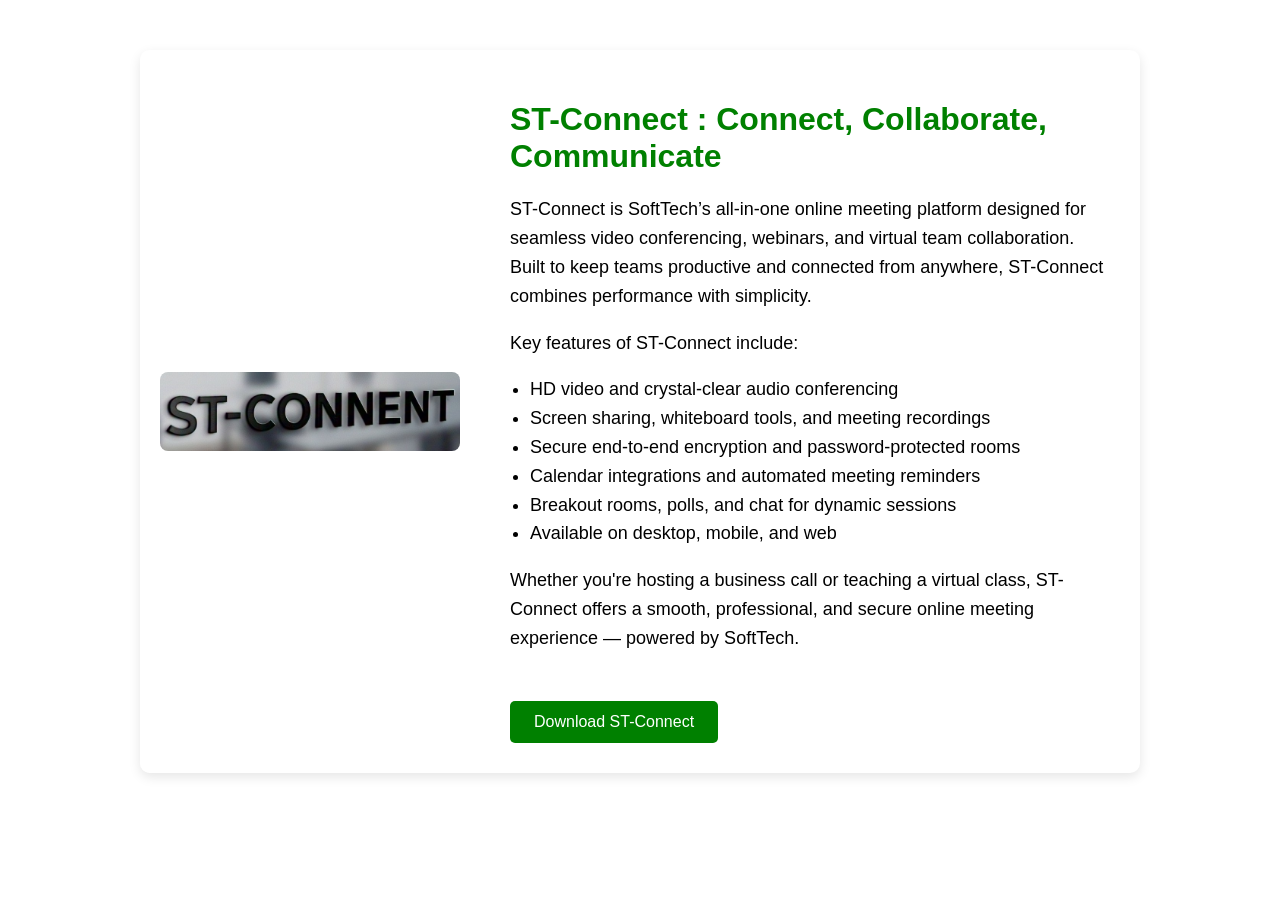
<file: ST-Connect.html>
<!DOCTYPE html>
<html lang="en">
  <head>
    <meta charset="UTF-8" />
    <title>ST-Connect</title>
    <style>
    body {
      font-family: Arial, sans-serif;
      margin: 0;
      background-color: white;
      color: black;
    }

    .container {
      display: flex;
      flex-wrap: wrap;
      max-width: 1000px;
      margin: 50px auto;
      background-color: white;
      border-radius: 10px;
      box-shadow: 0 4px 12px rgba(0, 0, 0, 0.1);
      overflow: hidden;
    }

    .logo-section {
      flex: 1 1 300px;
      background-color: white;
      display: flex;
      align-items: center;
      justify-content: center;
      padding: 20px;
    }

    .logo-section img {
      max-width: 100%;
      height: auto;
      border-radius: 8px;
    }

    .info-section {
      flex: 2 1 600px;
      padding: 30px;
    }

    .info-section h1 {
      color: green;
      margin-bottom: 20px;
    }

    .info-section p, .info-section ul {
      font-size: 18px;
      line-height: 1.6;
    }

    .info-section ul {
      padding-left: 20px;
    }

    .download-btn {
      margin-top: 30px;
      display: inline-block;
      background-color: green;
      color: white;
      padding: 12px 24px;
      border: none;
      border-radius: 5px;
      font-size: 16px;
      cursor: pointer;
      transition: background-color 0.3s ease;
    }

    .download-btn:hover {
      background-color: green;
    }
    </style>
  </head>
  <body>
    <div class="container">
      <div class="logo-section">
        <img src="ST-Connect.jpeg" alt="ST-Connect Logo">
      </div>
      <div class="info-section">
        <h1>ST-Connect : Connect, Collaborate, Communicate</h1>
        <p>
          ST-Connect is SoftTech’s all-in-one online meeting platform designed for seamless video conferencing, webinars, and virtual team collaboration. Built to keep teams productive and connected from anywhere, ST-Connect combines performance with simplicity.
        </p>
        <p>Key features of ST-Connect include:</p>
        <ul>
          <li>HD video and crystal-clear audio conferencing</li>
          <li>Screen sharing, whiteboard tools, and meeting recordings</li>
          <li>Secure end-to-end encryption and password-protected rooms</li>
          <li>Calendar integrations and automated meeting reminders</li>
          <li>Breakout rooms, polls, and chat for dynamic sessions</li>
          <li>Available on desktop, mobile, and web</li>
        </ul>
        <p>
          Whether you're hosting a business call or teaching a virtual class, ST-Connect offers a smooth, professional, and secure online meeting experience — powered by SoftTech.
        </p>
        <button class="download-btn" onclick="downloadSTConnect()">Download ST-Connect</button>
      </div>
    </div>
    
    <script>
    function downloadSTConnect() {
      alert("ST-Connect downloaded successfully");
    }
    </script>

  </body>
</html>
</file>
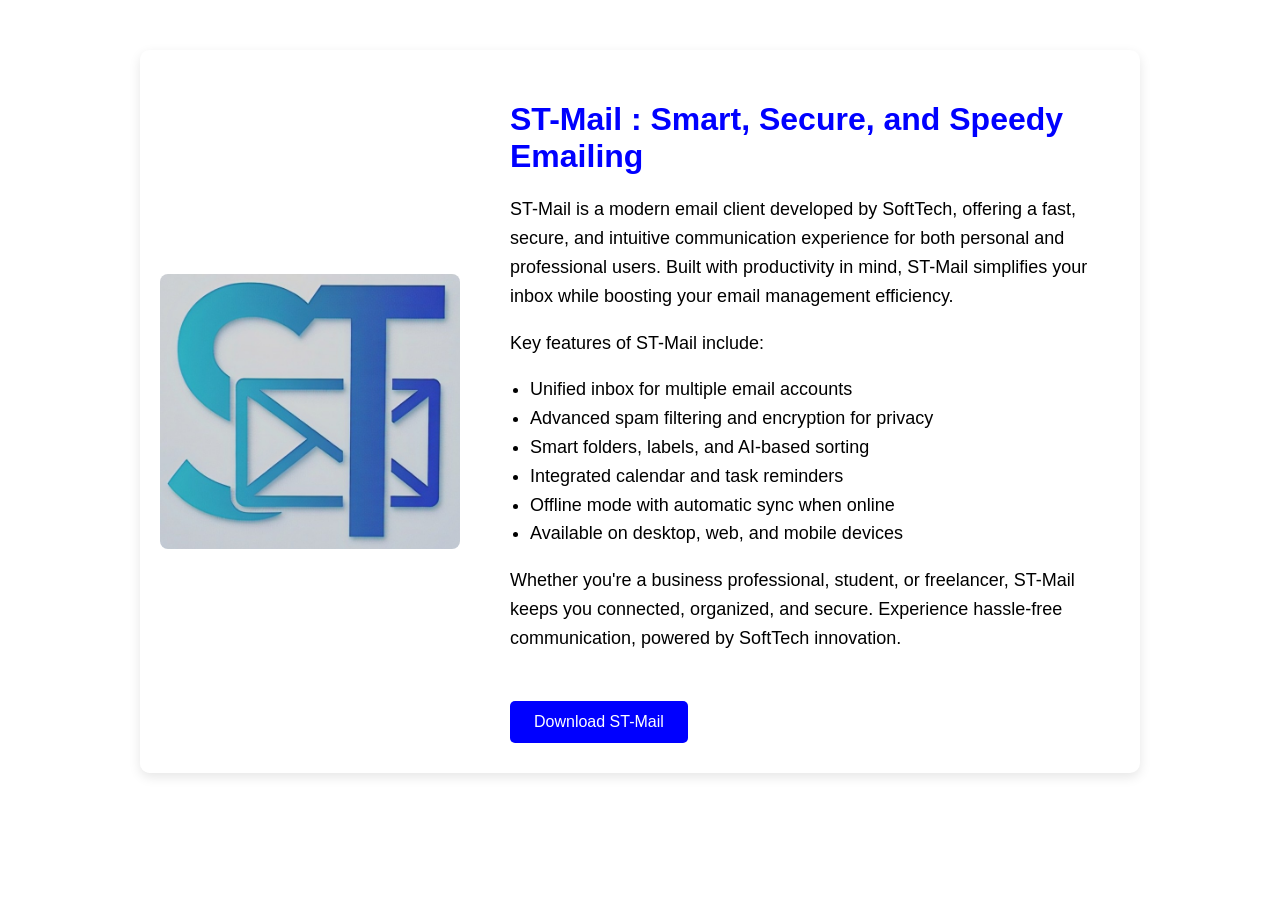
<file: ST-Mail.html>
<!DOCTYPE html>
<html lang="en">
  <head>
    <meta charset="UTF-8" />
    <title>ST-Mail</title>
    <style>
    body {
      font-family: Arial, sans-serif;
      margin: 0;
      background-color: white;
      color: black;
    }

    .container {
      display: flex;
      flex-wrap: wrap;
      max-width: 1000px;
      margin: 50px auto;
      background-color: white;
      border-radius: 10px;
      box-shadow: 0 4px 12px rgba(0, 0, 0, 0.1);
      overflow: hidden;
    }

    .logo-section {
      flex: 1 1 300px;
      background-color: white;
      display: flex;
      align-items: center;
      justify-content: center;
      padding: 20px;
    }

    .logo-section img {
      max-width: 100%;
      height: auto;
      border-radius: 8px;
    }

    .info-section {
      flex: 2 1 600px;
      padding: 30px;
    }

    .info-section h1 {
      color: blue;
      margin-bottom: 20px;
    }

    .info-section p, .info-section ul {
      font-size: 18px;
      line-height: 1.6;
    }

    .info-section ul {
      padding-left: 20px;
    }

    .download-btn {
      margin-top: 30px;
      display: inline-block;
      background-color: blue;
      color: white;
      padding: 12px 24px;
      border: none;
      border-radius: 5px;
      font-size: 16px;
      cursor: pointer;
      transition: background-color 0.3s ease;
    }

    .download-btn:hover {
      background-color: blue;
    }
    </style>
  </head>
  <body>
    <div class="container">
      <div class="logo-section">
        <img src="ST-Mail.jpeg" alt="ST-Mail Logo">
      </div>
      <div class="info-section">
        <h1>ST-Mail : Smart, Secure, and Speedy Emailing</h1>
        <p>
          ST-Mail is a modern email client developed by SoftTech, offering a fast, secure, and intuitive communication experience for both personal and professional users. Built with productivity in mind, ST-Mail simplifies your inbox while boosting your email management efficiency.
        </p>
        <p>Key features of ST-Mail include:</p>
        <ul>
          <li>Unified inbox for multiple email accounts</li>
          <li>Advanced spam filtering and encryption for privacy</li>
          <li>Smart folders, labels, and AI-based sorting</li>
          <li>Integrated calendar and task reminders</li>
          <li>Offline mode with automatic sync when online</li>
          <li>Available on desktop, web, and mobile devices</li>
        </ul>
        <p>
          Whether you're a business professional, student, or freelancer, ST-Mail keeps you connected, organized, and secure. Experience hassle-free communication, powered by SoftTech innovation.
        </p>
        <button class="download-btn" onclick="downloadSTMail()">Download ST-Mail</button>
      </div>
    </div>
    
    <script>
    function downloadSTMail() {
      alert("ST-Mail downloaded successfully");
    }
    </script>

  </body>
</html>
</file>
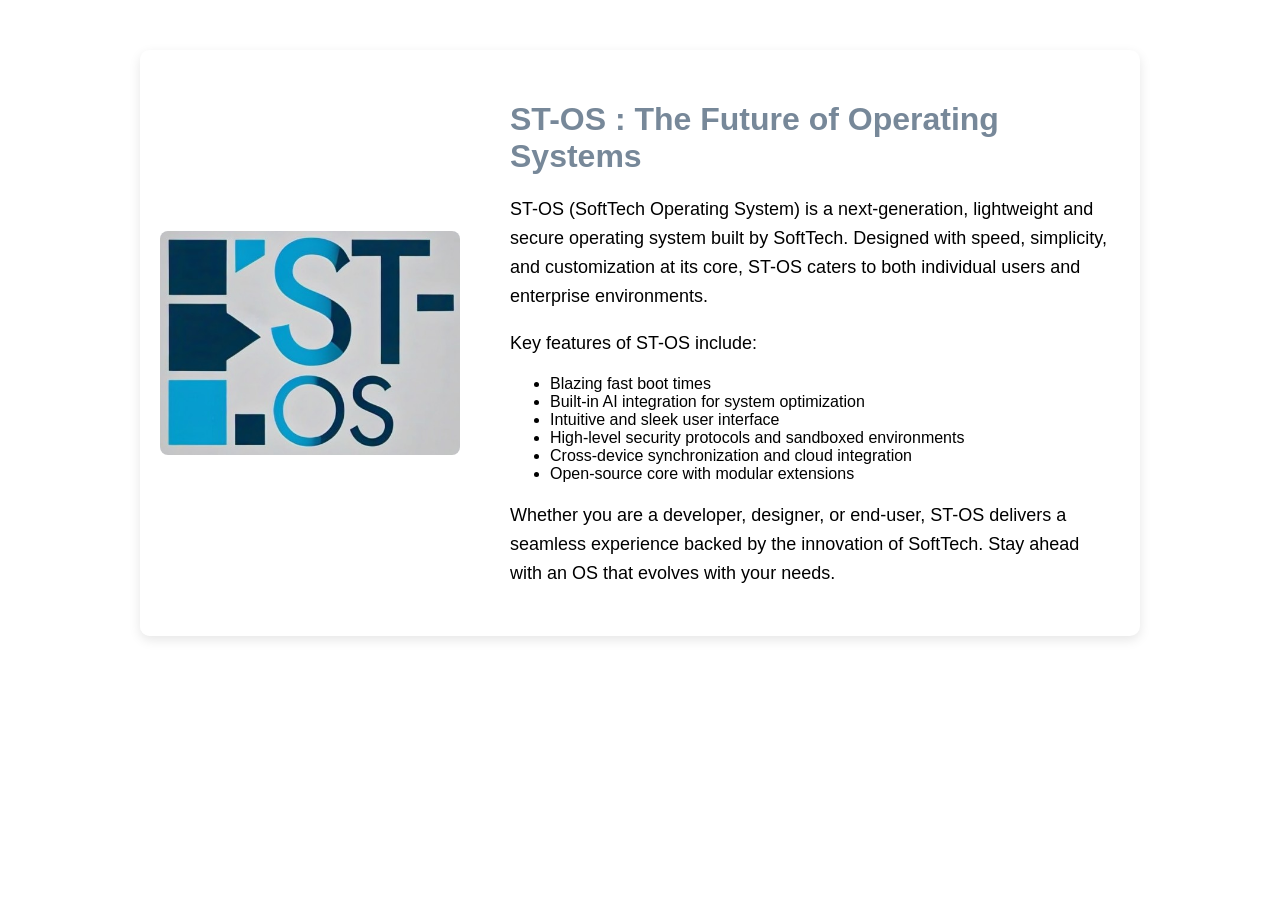
<file: ST-OS.html>
<!DOCTYPE html>
<html lang="en">
  <head>
    <meta charset="UTF-8" />
    <title>ST-OS</title>
    <style>
    body {
      font-family: Arial, sans-serif;
      margin: 0;
      background-color: white;
      color: black;
    }

    .container {
      display: flex;
      flex-wrap: wrap;
      max-width: 1000px;
      margin: 50px auto;
      background-color: white;
      border-radius: 10px;
      box-shadow: 0 4px 12px rgba(0,0,0,0.1);
      overflow: hidden;
    }

    .logo-section {
      flex: 1 1 300px;
      background-color: white;
      display: flex;
      align-items: center;
      justify-content: center;
      padding: 20px;
    }

    .logo-section img {
      max-width: 100%;
      height: auto;
      border-radius: 8px;
    }

    .info-section {
      flex: 2 1 600px;
      padding: 30px;
    }

    .info-section h1 {
      color: lightslategrey;
      margin-bottom: 20px;
    }

    .info-section p {
      font-size: 18px;
      line-height: 1.6;
    }
    </style>
  </head>
  <body>
    <div class="container">
      <div class="logo-section">
        <img src="ST-OS.jpeg" alt="ST-OS Logo">
      </div>
      <div class="info-section">
        <h1>ST-OS : The Future of Operating Systems</h1>
        <p>
          ST-OS (SoftTech Operating System) is a next-generation, lightweight and secure operating system built by SoftTech. Designed with speed, simplicity, and customization at its core, ST-OS caters to both individual users and enterprise environments.
        </p>
        <p>
          Key features of ST-OS include:
          <ul>
            <li>Blazing fast boot times</li>
            <li>Built-in AI integration for system optimization</li>
            <li>Intuitive and sleek user interface</li>
            <li>High-level security protocols and sandboxed environments</li>
            <li>Cross-device synchronization and cloud integration</li>
            <li>Open-source core with modular extensions</li>
          </ul>
        </p>
        <p>
          Whether you are a developer, designer, or end-user, ST-OS delivers a seamless experience backed by the innovation of SoftTech. Stay ahead with an OS that evolves with your needs.
        </p>
      </div>
    </div>

  </body>
</html>
</file>
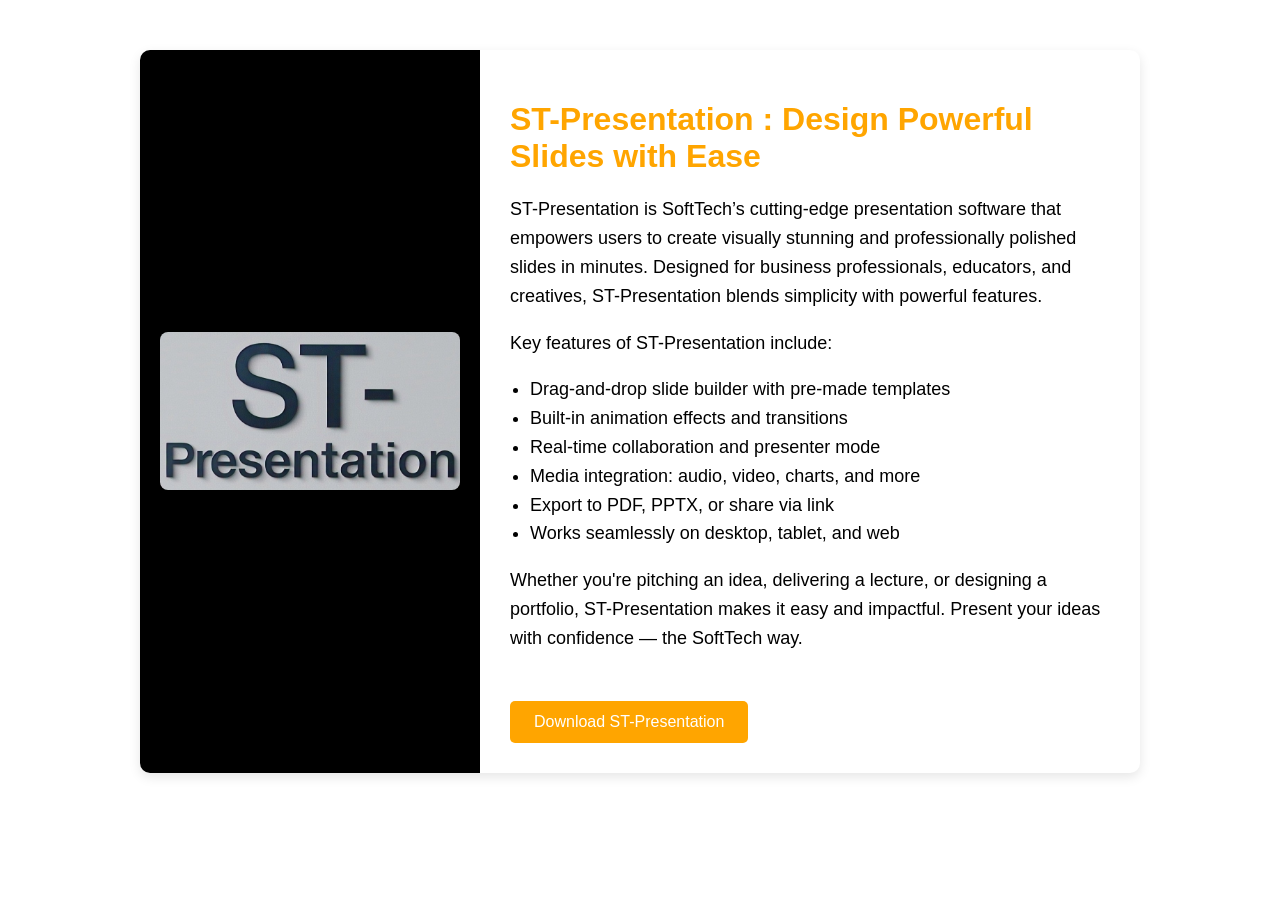
<file: ST-Presentation.html>
<!DOCTYPE html>
<html lang="en">
  <head>
    <meta charset="UTF-8" />
    <title>ST-Presentation</title>
    <style>
    body {
      font-family: Arial, sans-serif;
      margin: 0;
      background-color: white;
      color: black;
    }

    .container {
      display: flex;
      flex-wrap: wrap;
      max-width: 1000px;
      margin: 50px auto;
      background-color: white;
      border-radius: 10px;
      box-shadow: 0 4px 12px rgba(0, 0, 0, 0.1);
      overflow: hidden;
    }

    .logo-section {
      flex: 1 1 300px;
      background-color: black;
      display: flex;
      align-items: center;
      justify-content: center;
      padding: 20px;
    }

    .logo-section img {
      max-width: 100%;
      height: auto;
      border-radius: 8px;
    }

    .info-section {
      flex: 2 1 600px;
      padding: 30px;
    }

    .info-section h1 {
      color: orange;
      margin-bottom: 20px;
    }

    .info-section p, .info-section ul {
      font-size: 18px;
      line-height: 1.6;
    }

    .info-section ul {
      padding-left: 20px;
    }

    .download-btn {
      margin-top: 30px;
      display: inline-block;
      background-color: orange;
      color: white;
      padding: 12px 24px;
      border: none;
      border-radius: 5px;
      font-size: 16px;
      cursor: pointer;
      transition: background-color 0.3s ease;
    }

    .download-btn:hover {
      background-color: orange;
    }
    </style>
  </head>
  <body>
    <div class="container">
      <div class="logo-section">
        <img src="ST-Presentation.jpeg" alt="ST-Presentation Logo">
      </div>
      <div class="info-section">
        <h1>ST-Presentation : Design Powerful Slides with Ease</h1>
        <p>
          ST-Presentation is SoftTech’s cutting-edge presentation software that empowers users to create visually stunning and professionally polished slides in minutes. Designed for business professionals, educators, and creatives, ST-Presentation blends simplicity with powerful features.
        </p>
        <p>Key features of ST-Presentation include:</p>
        <ul>
          <li>Drag-and-drop slide builder with pre-made templates</li>
          <li>Built-in animation effects and transitions</li>
          <li>Real-time collaboration and presenter mode</li>
          <li>Media integration: audio, video, charts, and more</li>
          <li>Export to PDF, PPTX, or share via link</li>
          <li>Works seamlessly on desktop, tablet, and web</li>
        </ul>
        <p>
          Whether you're pitching an idea, delivering a lecture, or designing a portfolio, ST-Presentation makes it easy and impactful. Present your ideas with confidence — the SoftTech way.
        </p>
        <button class="download-btn" onclick="downloadPresentation()">Download ST-Presentation</button>
      </div>
    </div>
    
    <script>
    function downloadPresentation() {
      alert("ST-Presentation downloaded successfully");
    }
    </script>

  </body>
</html>
</file>
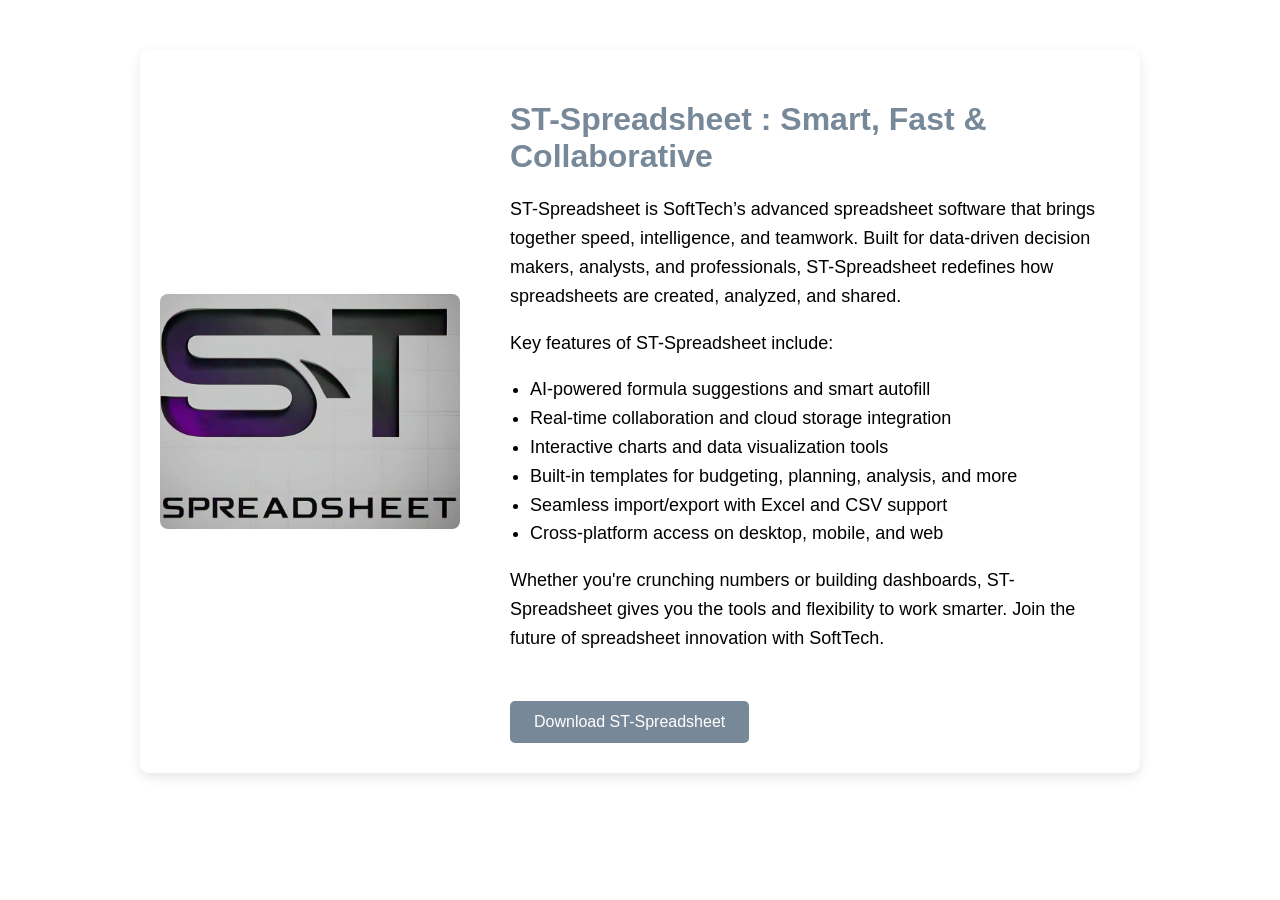
<file: ST-Spreadsheet.html>
<!DOCTYPE html>
<html lang="en">
  <head>
    <meta charset="UTF-8" />
    <title>ST-Spreadsheet</title>
    <style>
    body {
      font-family: Arial, sans-serif;
      margin: 0;
      background-color: white;
      color: black;
    }

    .container {
      display: flex;
      flex-wrap: wrap;
      max-width: 1000px;
      margin: 50px auto;
      background-color: white;
      border-radius: 10px;
      box-shadow: 0 4px 12px rgba(0, 0, 0, 0.1);
      overflow: hidden;
    }

    .logo-section {
      flex: 1 1 300px;
      background-color: white;
      display: flex;
      align-items: center;
      justify-content: center;
      padding: 20px;
    }

    .logo-section img {
      max-width: 100%;
      height: auto;
      border-radius: 8px;
    }

    .info-section {
      flex: 2 1 600px;
      padding: 30px;
    }

    .info-section h1 {
      color: lightslategray;
      margin-bottom: 20px;
    }

    .info-section p, .info-section ul {
      font-size: 18px;
      line-height: 1.6;
    }

    .info-section ul {
      padding-left: 20px;
    }

    .download-btn {
      margin-top: 30px;
      display: inline-block;
      background-color: lightslategray;
      color: white;
      padding: 12px 24px;
      border: none;
      border-radius: 5px;
      font-size: 16px;
      cursor: pointer;
      transition: background-color 0.3s ease;
    }

    .download-btn:hover {
      background-color: lightslategray;
    }
    </style>
  </head>
  <body>
    <div class="container">
      <div class="logo-section">
        <img src="ST-Spreadsheet.jpeg" alt="ST-Spreadsheet Logo">
      </div>
      <div class="info-section">
        <h1>ST-Spreadsheet : Smart, Fast & Collaborative</h1>
        <p>
          ST-Spreadsheet is SoftTech’s advanced spreadsheet software that brings together speed, intelligence, and teamwork. Built for data-driven decision makers, analysts, and professionals, ST-Spreadsheet redefines how spreadsheets are created, analyzed, and shared.
        </p>
        <p>Key features of ST-Spreadsheet include:</p>
        <ul>
          <li>AI-powered formula suggestions and smart autofill</li>
          <li>Real-time collaboration and cloud storage integration</li>
          <li>Interactive charts and data visualization tools</li>
          <li>Built-in templates for budgeting, planning, analysis, and more</li>
          <li>Seamless import/export with Excel and CSV support</li>
          <li>Cross-platform access on desktop, mobile, and web</li>
        </ul>
        <p>
          Whether you're crunching numbers or building dashboards, ST-Spreadsheet gives you the tools and flexibility to work smarter. Join the future of spreadsheet innovation with SoftTech.
        </p>
        <button class="download-btn" onclick="downloadSTSpreadsheet()">Download ST-Spreadsheet</button>
      </div>
    </div>
    
    <script>
    function downloadSTSpreadsheet() {
      alert("ST-Spreadsheet downloaded successfully");
    }
    </script>

  </body>
</html>
</file>
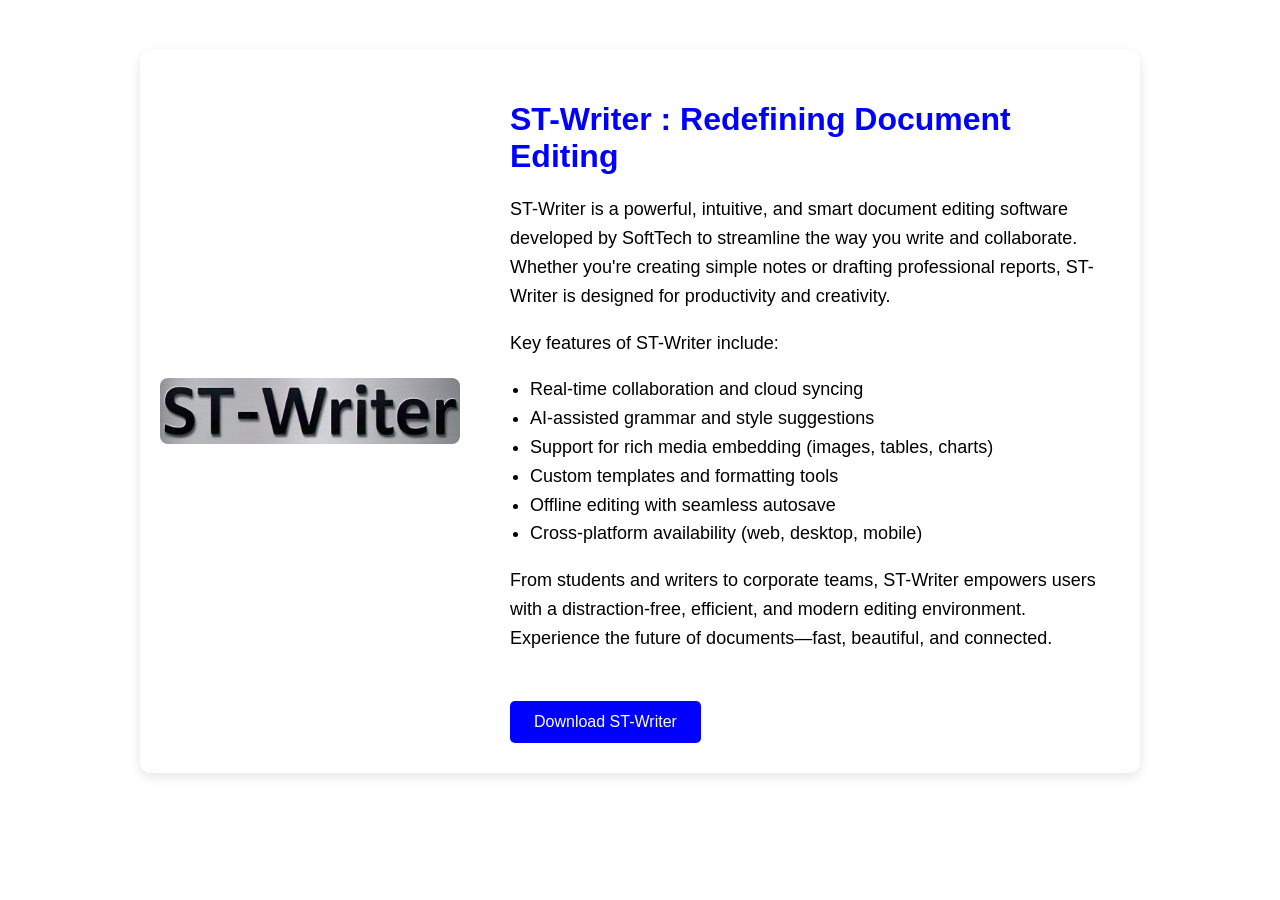
<file: ST-Writer.html>
<!DOCTYPE html>
<html lang="en">
  <head>
    <meta charset="UTF-8" />
    <title>ST-Writer</title>
    <style>
    body {
      font-family: Arial, sans-serif;
      margin: 0;
      background-color: white;
      color: black;
    }

    .container {
      display: flex;
      flex-wrap: wrap;
      max-width: 1000px;
      margin: 50px auto;
      background-color: white;
      border-radius: 10px;
      box-shadow: 0 4px 12px rgba(0, 0, 0, 0.1);
      overflow: hidden;
    }

    .logo-section {
      flex: 1 1 300px;
      background-color: white;
      display: flex;
      align-items: center;
      justify-content: center;
      padding: 20px;
    }

    .logo-section img {
      max-width: 100%;
      height: auto;
      border-radius: 8px;
    }

    .info-section {
      flex: 2 1 600px;
      padding: 30px;
    }

    .info-section h1 {
      color: blue;
      margin-bottom: 20px;
    }

    .info-section p, .info-section ul {
      font-size: 18px;
      line-height: 1.6;
    }

    .info-section ul {
      padding-left: 20px;
    }

    .download-btn {
      margin-top: 30px;
      display: inline-block;
      background-color: blue;
      color: white;
      padding: 12px 24px;
      border: none;
      border-radius: 5px;
      font-size: 16px;
      cursor: pointer;
      transition: background-color 0.3s ease;
    }

    .download-btn:hover {
      background-color: blue;
    }
    </style>
  </head>
  <body>
    <div class="container">
      <div class="logo-section">
        <img src="ST-Writer.jpeg" alt="ST-Writer Logo">
      </div>
      <div class="info-section">
        <h1>ST-Writer : Redefining Document Editing</h1>
        <p>
          ST-Writer is a powerful, intuitive, and smart document editing software developed by SoftTech to streamline the way you write and collaborate. Whether you're creating simple notes or drafting professional reports, ST-Writer is designed for productivity and creativity.
        </p>
        <p>Key features of ST-Writer include:</p>
        <ul>
          <li>Real-time collaboration and cloud syncing</li>
          <li>AI-assisted grammar and style suggestions</li>
          <li>Support for rich media embedding (images, tables, charts)</li>
          <li>Custom templates and formatting tools</li>
          <li>Offline editing with seamless autosave</li>
          <li>Cross-platform availability (web, desktop, mobile)</li>
        </ul>
        <p>
          From students and writers to corporate teams, ST-Writer empowers users with a distraction-free, efficient, and modern editing environment. Experience the future of documents—fast, beautiful, and connected.
        </p>
        <button class="download-btn" onclick="downloadApp()">Download ST-Writer</button>
      </div>
    </div>
    
    <script>
    function downloadApp() {
      alert("ST-Writer downloaded successfully");
      // Simulate a download here if needed
    }
    </script>

  </body>
</html>
</file>
<file: home page.css>
body {
    font-family: 'Segoe UI', Tahoma, Geneva, Verdana, sans-serif;
    background-color: white;
    color: black;
}

.header {
    display: flex;
    justify-content: space-between;
    align-items: center;
    padding: 20px 50px;
    background-color: blue;
    color: white;
}

.logo img {
    height: 40px;
}

.nav-links a {
    margin-left: 20px;
    text-decoration: none;
    color: white;
    font-weight: 500;
}

.nav-links a:hover {
    text-decoration: underline;
}

.main-content {
    text-align: center;
    padding: 100px 20px;
}

.main-content h1 {
    font-size: 3rem;
    margin-bottom: 20px;
}

.footer {
    background-color: blue;
    color: white;
    padding: 20px 50px;
    position: fixed;
    bottom: 0;
    width: 100%;
}

.dropdown {
    position: relative;
    display: inline-block;
}

.dropdown-toggle {
    color: white;
    text-decoration: none;
    padding: 10px;
    cursor: pointer;
}

.dropdown-menu {
    display: none;
    position: absolute;
    top: 35px;
    left: 0;
    background-color: white;
    color: black;
    padding: 20px;
    border-radius: 6px;
    min-width: 250px;
    box-shadow: 0 0 10px rgba(0,0,0,0.2);
    z-index: 1000;
}

.dropdown:hover .dropdown-menu {
    display: block;
}

.dropdown-item {
    margin-bottom: 10px;
}

.dropdown-item strong {
    display: block;
    margin-bottom: 4px;
    color: grey;
}

.dropdown-item a {
    text-decoration: none;
    color: blue;
    font-size: 14px;
}

.dropdown-item a:hover {
    text-decoration: underline;
}

ul {
    list-style-type: none;
    padding: 0;
    margin: 0;
  }
</file>
